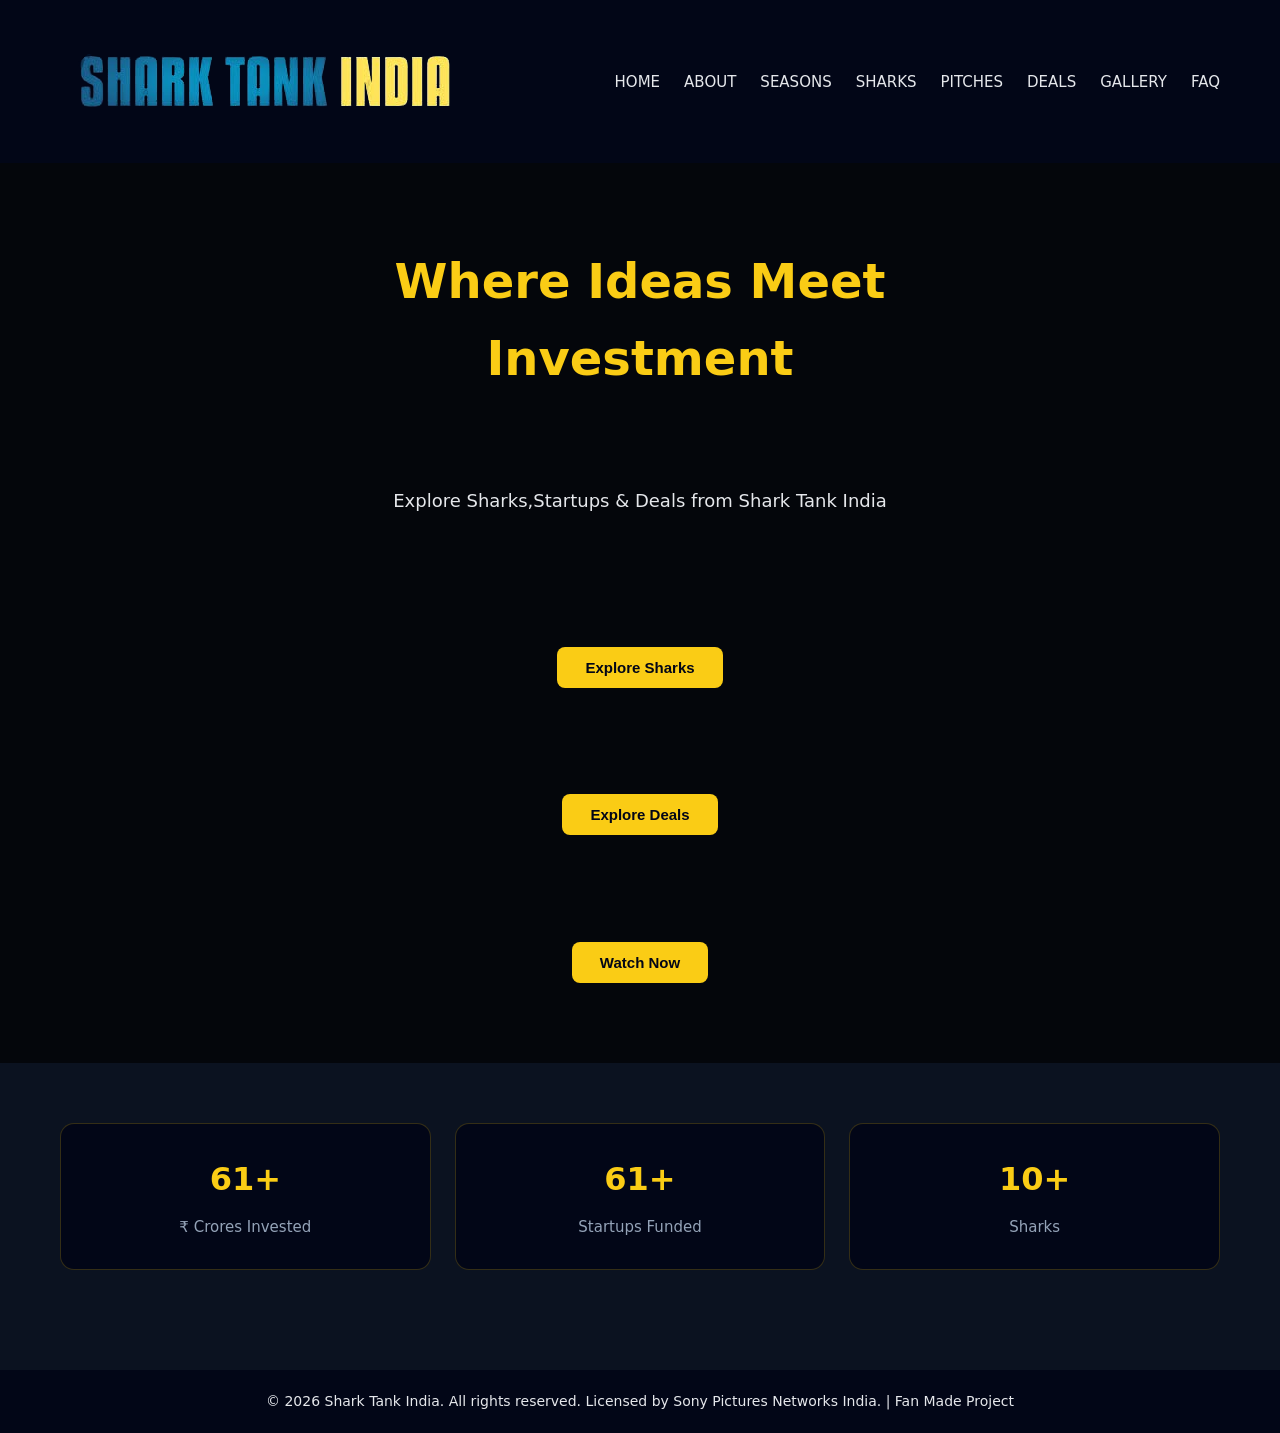
<file: index.html>
<!DOCTYPE html>
<html lang="en">
<head>
    <meta charset="UTF-8">
    <meta name="viewport" content="width=device-width, initial-scale=1.0">
    <title>Document</title>
    <link href="https://fonts.googleapis.com/css2?family=Poppins:wght@300;400;500;600&display=swap" rel="stylesheet">
    <link rel="stylesheet" href="./css/style.css">
</head>
<body>
    <header>
        <nav>
            <img src="./assets/sti-removebg-preview.png">
            <div class="menu-toggle" id="menu-toggle">
                ☰
            </div>
            <!-- <h1>SHARK TANK INDIA</h1> -->
            <ul>
                <li><a href="index.html">HOME</a></li>
                <li><a href="about.html">ABOUT</a></li>
                <li><a href="seasons.html">SEASONS</a></li>
                <li><a href="sharks.html">SHARKS</a></li>
                <li><a href="pitches.html">PITCHES</a></li>
                <li><a href="deals.html">DEALS</a></li>
                <li><a href="gallery.html">GALLERY</a></li>
                <li><a href="faq.html">FAQ</a></li>
            </ul>
        </nav>
    </header>
    <section class="hero-video">
        <video autoplay muted loop playsinline>
            <source src="assets/shark-tank-bg2.mp4" type="video/mp4">
            Your browser does not support the video tag.
        </video>
        <div class="hero-overlay"></div>
        <div class="hero-content">
            <h1>Where Ideas Meet Investment</h1>
            <p>Explore Sharks,Startups & Deals from Shark Tank India</p>
            <button onclick="location.href='sharks.html'" class="hero-btn">Explore Sharks</button>
            <button onclick="location.href='deals.html'" class="hero-btn">Explore Deals</button>
            <button onclick="location.href='seasons.html'"class="hero-btn">Watch Now</button>

        </div>
    </section>
    <section class="stats-section">
        <div class="stat-card">
            <h3 class="count" data-target="250">0</h3>
            <p>₹ Crores Invested</p>
        </div>

        <div class="stat-card">
            <h3 class="count" data-target="150">0</h3>
            <p>Startups Funded</p>
        </div>

        <div class="stat-card">
            <h3 class="count" data-target="10">0</h3>
            <p>Sharks</p>
        </div>
    </section>
    <footer>
        <p>© 2026 Shark Tank India. All rights reserved. Licensed by Sony Pictures Networks India. | Fan Made Project</p>
    </footer>
<script src="./js/script.js"></script>    
</body>
</html>
</file>
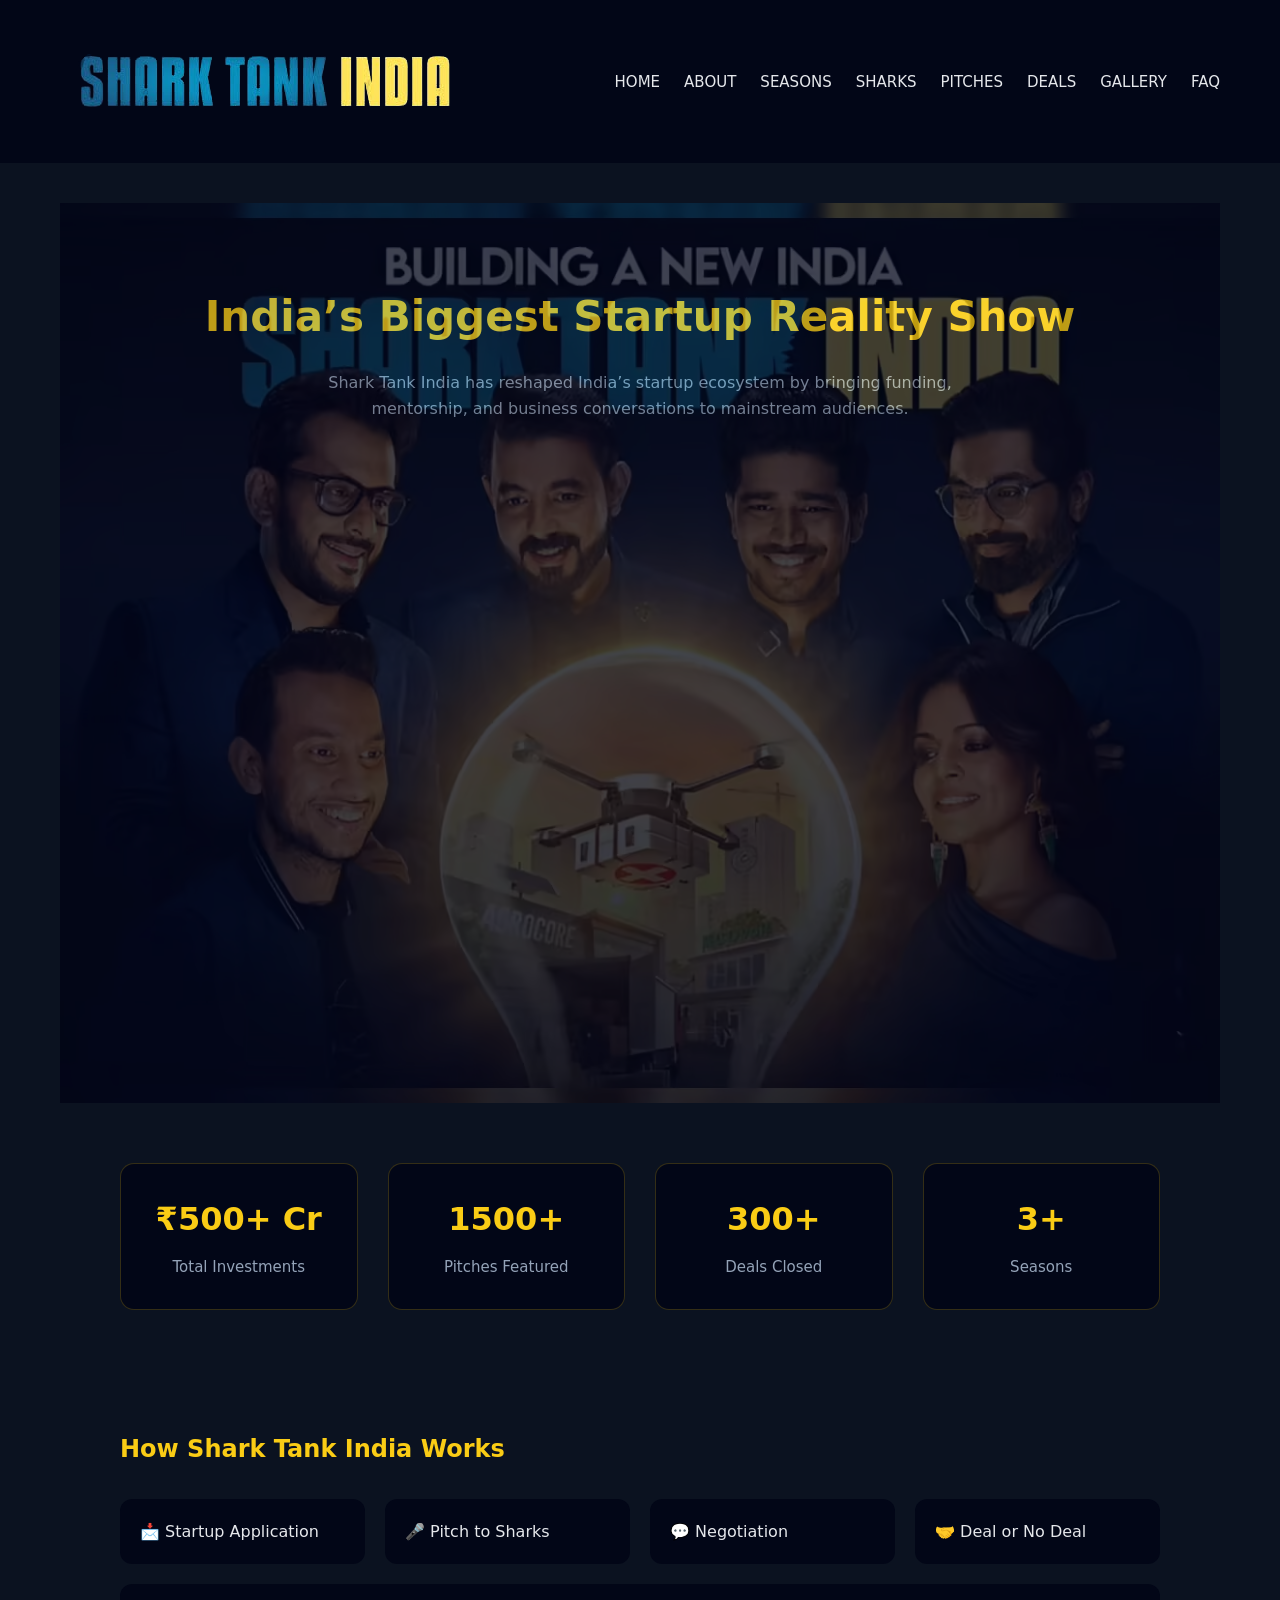
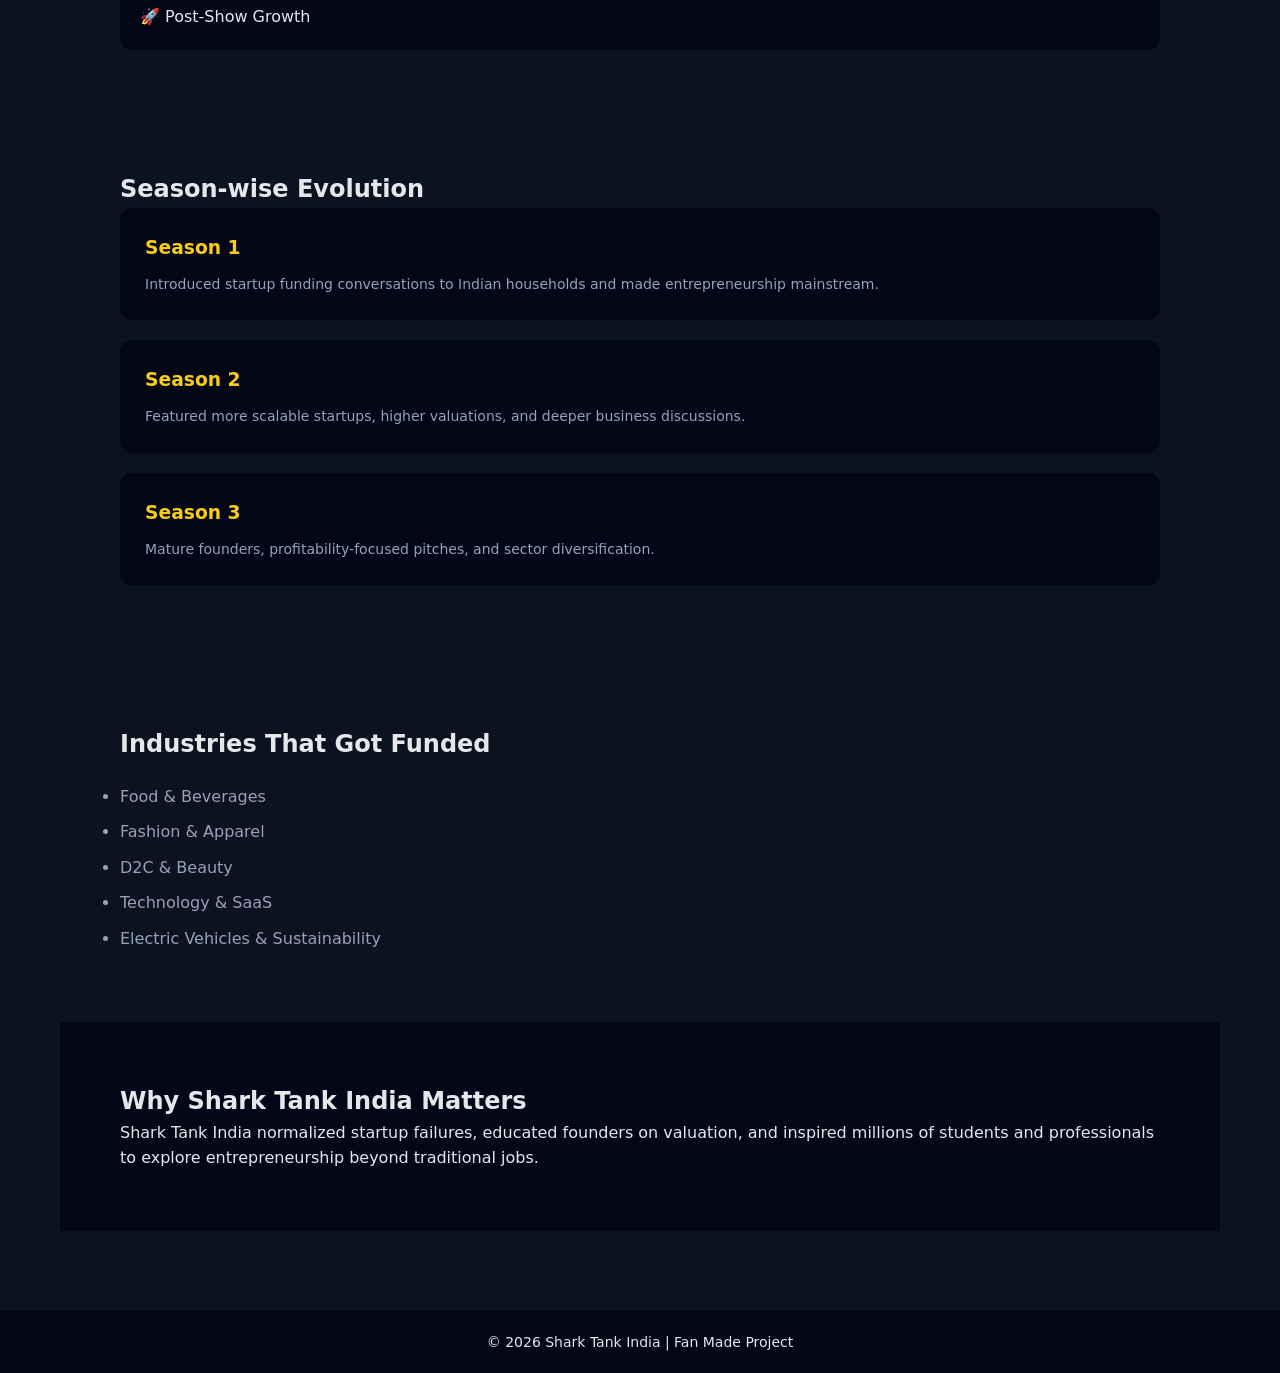
<file: about.html>
<!DOCTYPE html>
<html lang="en">
<head>
    <meta charset="UTF-8">
    <meta name="viewport" content="width=device-width, initial-scale=1.0">
    <title>About | Shark Tank India</title>
    <link rel="stylesheet" href="css/style.css">   
</head>
<body>
    <header>
        <nav>
            <img src="./assets/sti-removebg-preview.png">
            <div class="menu-toggle" id="menu-toggle">
                ☰
            </div>
            <ul>
                <li><a href="index.html">HOME</a></li>
                <li><a href="about.html">ABOUT</a></li>
                <li><a href="seasons.html">SEASONS</a></li>
                <li><a href="sharks.html">SHARKS</a></li>
                <li><a href="pitches.html">PITCHES</a></li>
                <li><a href="deals.html">DEALS</a></li>
                <li><a href="gallery.html">GALLERY</a></li>
                <li><a href="faq.html">FAQ</a></li>
            </ul>
        </nav>
    </header>
    <main class="container">

        <section class="about-hero">
            <img src="./assets/shark9.png" class="hero-bg" alt="shark-tank">
    <h2>India’s Biggest Startup Reality Show</h2>
    <p>
        Shark Tank India has reshaped India’s startup ecosystem by bringing
        funding, mentorship, and business conversations to mainstream audiences.
    </p>
</section>
<section class="stats-grid">
    <div class="stat-card">
        <h3>₹500+ Cr</h3>
        <p>Total Investments</p>
    </div>
    <div class="stat-card">
        <h3>1500+</h3>
        <p>Pitches Featured</p>
    </div>
    <div class="stat-card">
        <h3>300+</h3>
        <p>Deals Closed</p>
    </div>
    <div class="stat-card">
        <h3>3+</h3>
        <p>Seasons</p>
    </div>
</section>
<section class="process">
    <h2>How Shark Tank India Works</h2>
    <div class="process-steps">
        <div>📩 Startup Application</div>
        <div>🎤 Pitch to Sharks</div>
        <div>💬 Negotiation</div>
        <div>🤝 Deal or No Deal</div>
        <div>🚀 Post-Show Growth</div>
    </div>
</section>
<section class="seasons">
    <h2>Season-wise Evolution</h2>

    <div class="season-card">
        <h3>Season 1</h3>
        <p>
            Introduced startup funding conversations to Indian households
            and made entrepreneurship mainstream.
        </p>
    </div>

    <div class="season-card">
        <h3>Season 2</h3>
        <p>
            Featured more scalable startups, higher valuations,
            and deeper business discussions.
        </p>
    </div>

    <div class="season-card">
        <h3>Season 3</h3>
        <p>
            Mature founders, profitability-focused pitches,
            and sector diversification.
        </p>
    </div>
</section>
<section class="industries">
    <h2>Industries That Got Funded</h2>
    <ul>
        <li>Food & Beverages</li>
        <li>Fashion & Apparel</li>
        <li>D2C & Beauty</li>
        <li>Technology & SaaS</li>
        <li>Electric Vehicles & Sustainability</li>
    </ul>
</section>
<section class="impact">
    <h2>Why Shark Tank India Matters</h2>
    <p>
        Shark Tank India normalized startup failures, educated founders on
        valuation, and inspired millions of students and professionals
        to explore entrepreneurship beyond traditional jobs.
    </p>
</section>
    </main>
    <footer>
        <p>© 2026 Shark Tank India | Fan Made Project</p>
    </footer>

<script src="./js/script.js"></script>    
</body>
</html>
</file>
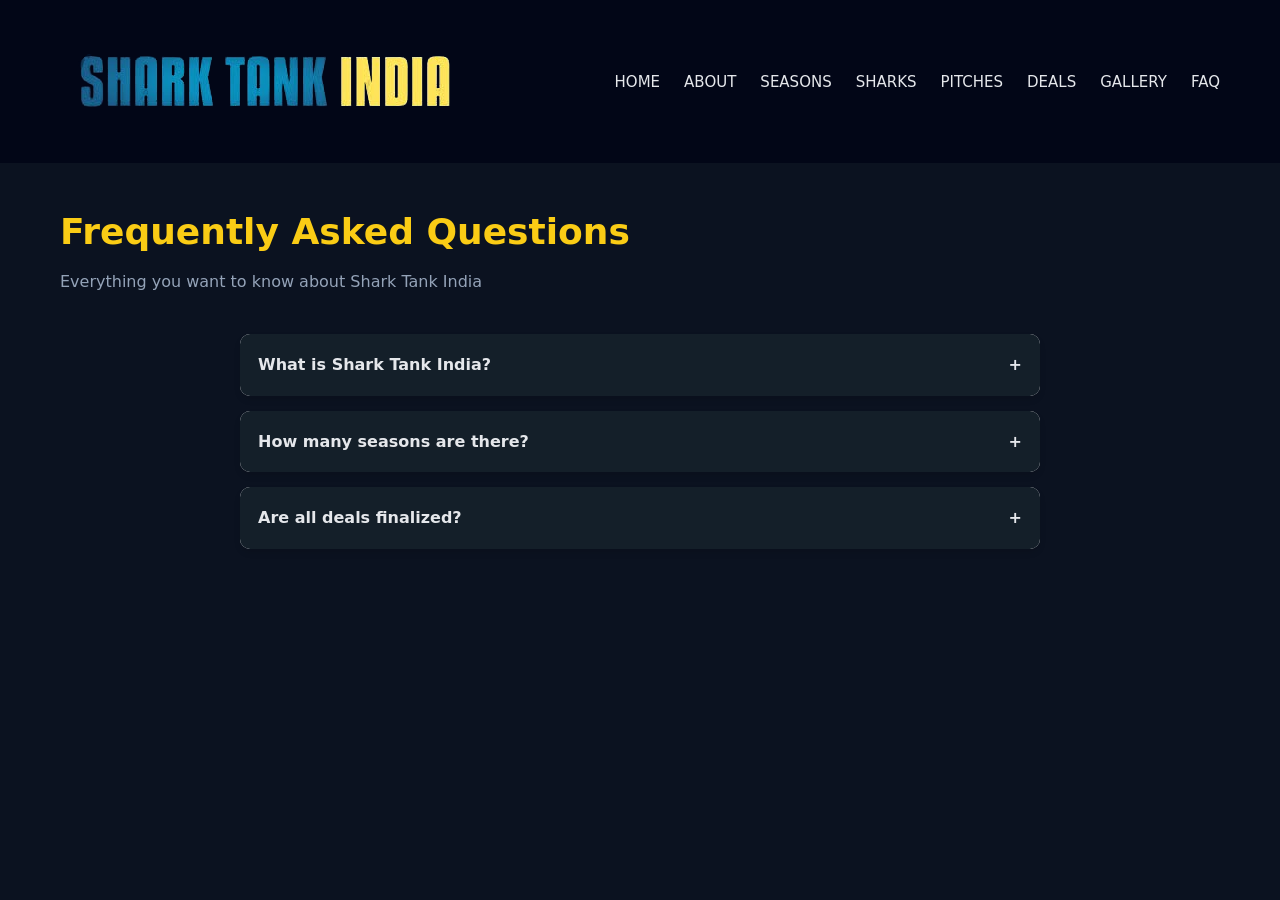
<file: faq.html>
<!DOCTYPE html>
<html lang="en">
<head>
    <meta charset="UTF-8">
    <title>FAQ</title>
    <link rel="stylesheet" href="css/style.css">
</head>
<body>

<header>
    <nav>
        <img src="./assets/sti-removebg-preview.png">
        <ul>
            <li><a href="index.html">HOME</a></li>
                <li><a href="about.html">ABOUT</a></li>
                <li><a href="seasons.html">SEASONS</a></li>
                <li><a href="sharks.html">SHARKS</a></li>
                <li><a href="pitches.html">PITCHES</a></li>
                <li><a href="deals.html">DEALS</a></li>
                <li><a href="gallery.html">GALLERY</a></li>
                <li><a href="faq.html">FAQ</a></li>
        </ul>
    </nav>
</header>

<main class="container">
    <section class="page-title">
        <h2>Frequently Asked Questions</h2>
        <p>Everything you want to know about Shark Tank India</p>
    </section>

    <section class="faq-container">

        <div class="faq-item">
            <div class="faq-question">
                What is Shark Tank India?
                <span>+</span>
            </div>
            <div class="faq-answer">
                Shark Tank India is a business reality show where entrepreneurs pitch ideas to investors.
            </div>
        </div>

        <div class="faq-item">
            <div class="faq-question">
                How many seasons are there?
                <span>+</span>
            </div>
            <div class="faq-answer">
                Currently, Shark Tank India has completed 3 seasons.
            </div>
        </div>

        <div class="faq-item">
            <div class="faq-question">
                Are all deals finalized?
                <span>+</span>
            </div>
            <div class="faq-answer">
                No, some deals fall through after due diligence.
            </div>
        </div>

    </section>
</main>

<script src="./js/script.js"></script>
</body>
</html>
</file>
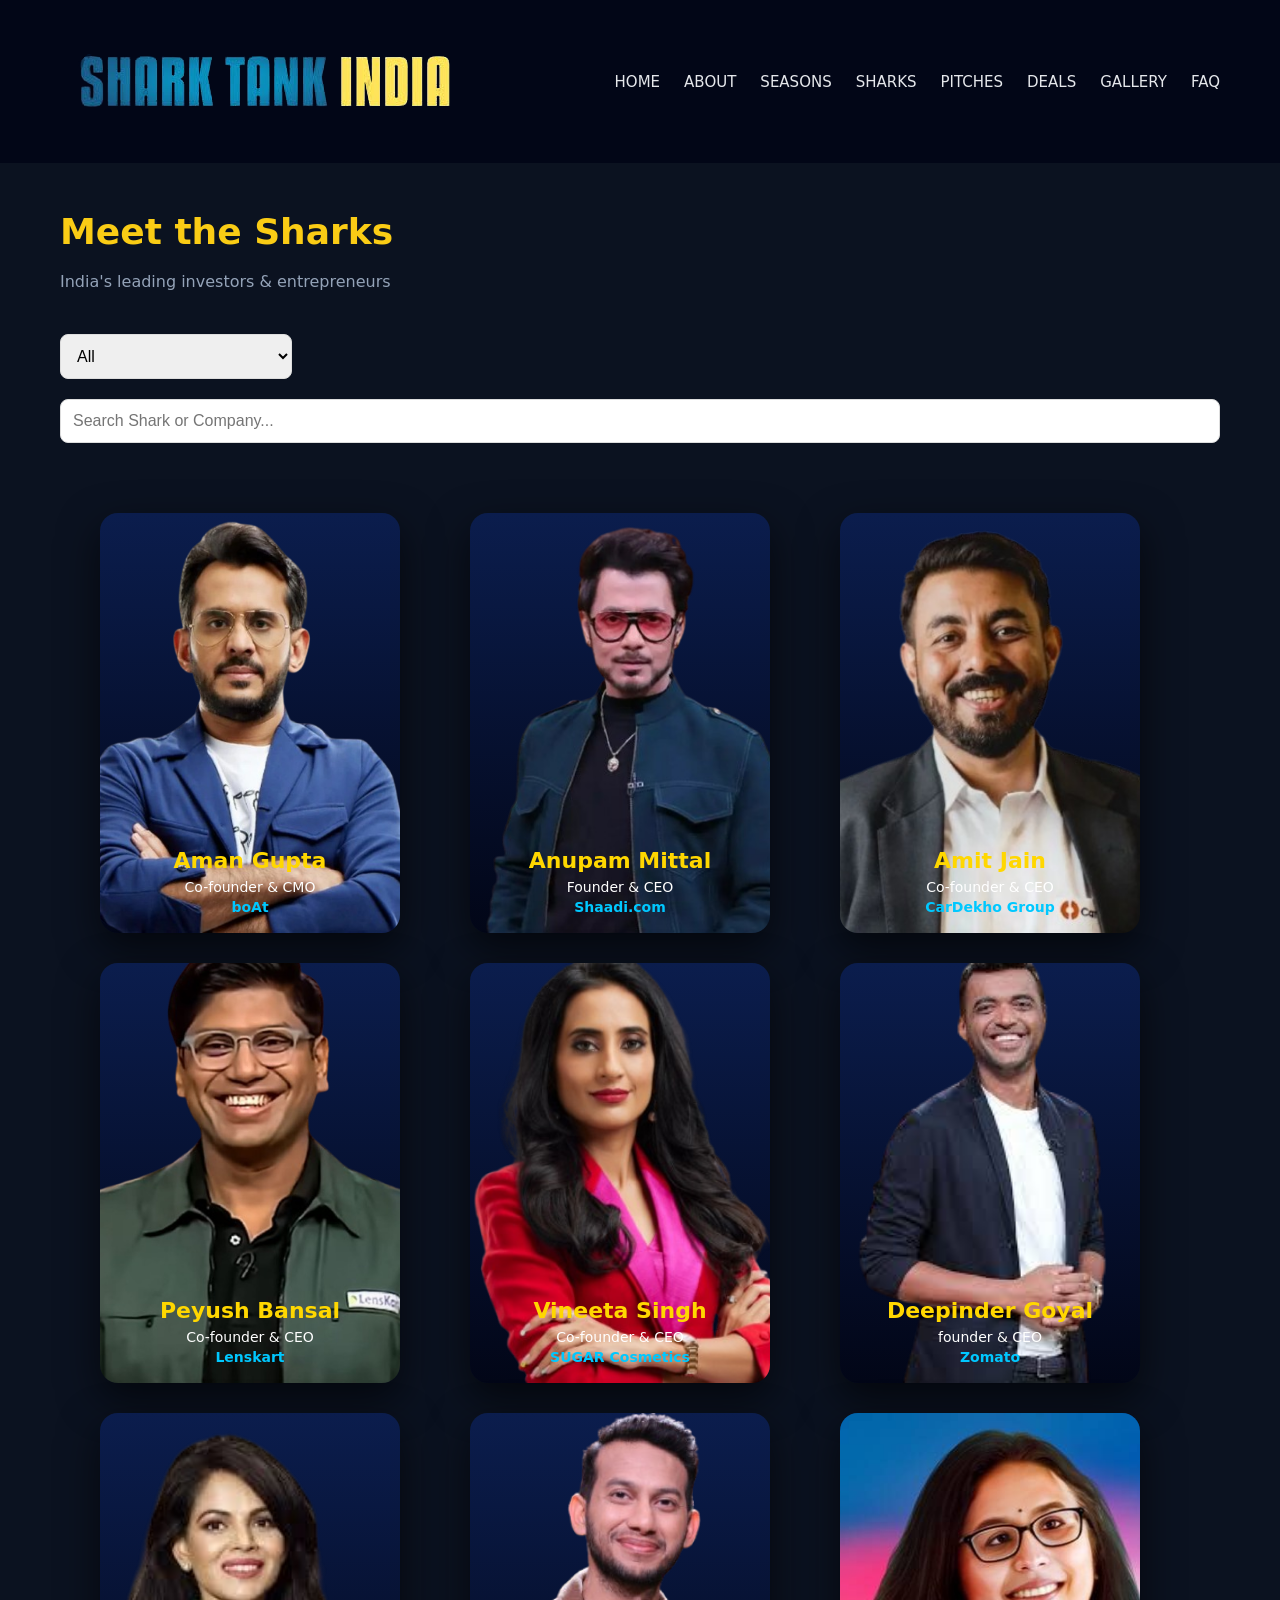
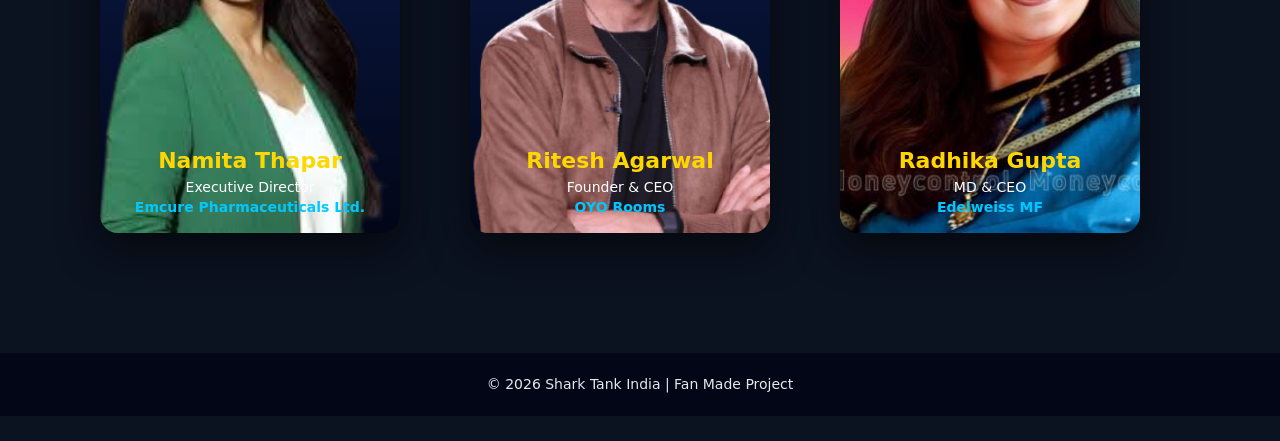
<file: sharks.html>
<!DOCTYPE html>
<html lang="en">
<head>
    <meta charset="UTF-8">
    <meta name="viewport" content="width=device-width, initial-scale=1.0">
    <title>Document</title>
    <link rel="stylesheet" href="css/style.css">
</head>
<body>
    <header>
        <nav>
            <img src="./assets/sti-removebg-preview.png">
            <div class="menu-toggle" id="menu-toggle">
                ☰
            </div>
            <!-- <h1>SHARK TANK INDIA</h1> -->
            <ul>
                <li><a href="index.html">HOME</a></li>
                <li><a href="about.html">ABOUT</a></li>
                <li><a href="seasons.html">SEASONS</a></li>
                <li><a href="sharks.html">SHARKS</a></li>
                <li><a href="pitches.html">PITCHES</a></li>
                <li><a href="deals.html">DEALS</a></li>
                <li><a href="gallery.html">GALLERY</a></li>
                <li><a href="faq.html">FAQ</a></li>
            </ul>
        </nav>
    </header>

    <main class="container">
          <section class="page-title">
            <h2>Meet the Sharks</h2>
            <p> India's leading investors & entrepreneurs</p>
          </section>

          <select id="seasonFilter">
            <option value="all">All</option>
            <option value="1">Season 1</option>
            <option value="2">Season2</option>
            <option value="3">Season 3</option>
          </select>

          <input type="text" id="searchInput" placeholder="Search Shark or Company..."/>

          <section class="sharks-grid">
            <div class="shark-img">
                 <img src="./assets/AmanGupta.png" height="60px">
            <div class="sharks-card">
                <h3>Aman Gupta</h3>
                <p>Co-founder & CMO <br><span>boAt</span></p>
            </div>
            </div> 

            <div class="shark-img">
                 <img src="./assets/am.png"> 
            <div class="sharks-card">
                <h3>Anupam Mittal</h3>
                <p>Founder & CEO <br><span>Shaadi.com</span></p>
                </div>
            </div>

            <div class="shark-img">
                 <img src="./assets/aj.png">
            <div class="sharks-card">
                <h3>Amit Jain</h3>
                <p>Co-founder & CEO <br><span>CarDekho Group</span></p>
            </div>
            </div> 

            <div class="shark-img">
                 <img src="./assets/pb.png">
            <div class="sharks-card">
                <h3>Peyush Bansal</h3>
                <p>Co-founder & CEO <br><span>Lenskart</span></p>
            </div>
            </div> 

            <div class="shark-img">
                 <img src="./assets/vs.png">
            <div class="sharks-card">
                <h3>Vineeta Singh</h3>
                <p>Co-founder & CEO <br><span>SUGAR Cosmetics</span></p>
            </div>
            </div> 

            <div class="shark-img">
                 <img src="./assets/dg.png">
            <div class="sharks-card">
                <h3>Deepinder Goyal</h3>
                <p>founder & CEO <br><span>Zomato</span></p>
            </div>
            </div> 

            <div class="shark-img">
                 <img src="./assets/nt.png">
            <div class="sharks-card">
                <h3>Namita Thapar</h3>
                <p>Executive Director <br><span>Emcure Pharmaceuticals Ltd.</span></p>
            </div>
            </div> 

            <div class="shark-img">
                 <img src="./assets/ra.png" >
            <div class="sharks-card">
                <h3>Ritesh Agarwal</h3>
                <p>Founder & CEO <br><span>OYO Rooms</span></p>
            </div>
            </div> 

            <div class="shark-img">
                 <img src="./assets/rg.png">
            <div class="sharks-card">
                <h3>Radhika Gupta</h3>
                <p>MD & CEO <br><span>Edelweiss MF</span></p>
            </div>
            </div> 
            
          </section>
    </main>

    <footer>
        <p>© 2026 Shark Tank India | Fan Made Project</p>
    </footer>

    <div class="modal" id="sharkModal">
        <div class="modal-content">
            <span class="close-btn" id="closeModal">&times;</span>
            <h3 id="modalName"></h3>
            <p id="modalCompany"></p>
            <p id="modalExpertise"></p>
            <p id="modalSeasons"></p>
        </div>
    </div>

<script src="./js/script.js"></script>
    
</body>
</html>
</file>
<file: css/style.css>
*{
    margin: 0px;
    padding: 0%;
    box-sizing: border-box;
    font-family: 'Poppins'sans-serif;
}
body{
    background-color: #0b1220;
    color: #e5e7eb;
    line-height: 1.6;
    font-family: "Inter",system-ui,sans-serif;
}
header{
    background: #020617;
    padding: 16px 40px;
    position: sticky;
    top: 0;
    z-index: 100;
}
nav{
    display: flex;
    justify-content: space-between;
    align-items: center;
}
nav h1{
    color: #facc15;
    font-size: 22px;
    font-weight: 600;
}
nav ul{
    list-style: none;
    display: flex;
    gap: 24px;
}
nav ul li a{
    text-decoration: none;
    color: #e5e7eb;
    font-size: 15px;
    transition: color 0.3s;
}
nav ul li a:hover{
    color: #facc15;
}

/* hero section */
.hero-video{
    position: relative;
    height: 100vh;
    width: 100%;
    overflow: hidden;
}
.hero-video video{
    position: absolute;
    top: 50%;
    left: 50%;
    min-width: 100%;
    min-height: 100%;
    transform: translate(-50%,-50%);
    object-fit: cover;
}
.hero-overlay{
    position: absolute;
    inset: 0;
    background: rgba(0, 0, 0, 0.65);
    z-index: 1;
}
.hero-content{
    position: relative;
    z-index: 2;
    height: 100%;
    min-height: 80vh;
    display: flex;
    flex-direction: column;
    justify-content: center;
    align-items: center;
    text-align: center;
    padding: 0% 60px;
}
.hero-content h1{
    font-size: 48px;
    max-width: 700px;
    color: #facc15;
}
.hero-content p{
    font-size: 18px;
     margin-top: 16px;
     max-width: 600px;
     color:#e5e7eb;
     margin-bottom: 24px;
}
.hero-btn{
    margin-top: 32px;
    width: fit-content;
    padding: 12px 28px;
    background: #facc15;
    color: #020617;
    border: none;
    border-radius: 8px;
    font-size: 15px;
    font-weight: 600;
    cursor: pointer;
}
#hero button:hover{
    background: #eab308;
    transform: translateY(-3px);
}
@media(max-width: 768px){
    .hero-content h1{
    font-size: 32px;
    }
    .hero-content p{
    font-size: 15px;
    } 
}
.stats-section{
    display: grid;
    grid-template-columns: repeat(auto-fit,minmax(220px,1fr));
    gap: 24px;
    padding: 60px;
    text-align: center;
}
.stat-card{
    background: #020617;
    padding: 30px;
    border-radius: 14px;
    border: 1px solid rgba(250, 204, 21, 0.2);
    transition: transform 0.3s ease;
}
.stat-card:hover{
      transform: translateY(-8px);
}
.stat-card h3{
    font-size: 42px;
    color: #facc15;
    margin-bottom: 10px;
}
.stat-card p{
    color: #94a3b8;
    font-size: 15px;
}
footer{
    text-align: center;
    padding: 20px;
    background: #020617;
    margin-top: 40px;
    font-size: 14px;
}
.menu-toggle{
    display: none;
    font-size: 28px;
    cursor: pointer;
    color: #facc15;
}
@media (max-width: 768px) {
    
    nav ul{
        position: absolute;
        top: 70px;
        right: 0;
        background: #020617;
        width: 100%;
        flex-direction: column;
        align-items: center;
        padding: 20px;
        display: none;
    }
    nav ul.show{
        display: flex;
    }
    .menu-toggle{
        display: block;
    }
}

.container{
    padding: 40px 60px;
}
.page-title{
    margin-bottom: 40px;
}
.page-title h2{
    font-size: 36px;
    color: #facc15;
}
.page-title p{
    color: #94a3b8;
    margin-top: 8px;
}
.content-card{
    background: #020617;
    padding: 24px;
    border-radius: 20px;
    margin-bottom: 24px;
}
.content-card h3{
    font-size: 30px;
    color: #facc15;
    margin-bottom: 12px;
}
.content-card p,
.content-card li{
    color: #e5e7eb;
    font-size: 20px;
    line-height: 1.7;
}
.content-card{
    padding-left: 20px;
}
.season-grid{
    display: grid;
    grid-template-columns: repeat(auto-fit,minmax(250px,1fr));
    gap: 24px;
}
.season-card{
    background: #020617;
    padding: 30px;
    border-radius: 12px;
    transition: transform 0.3s ease, box-shadow 0.3 ease;
    cursor: pointer;
}
.season-card h3{
    color: #facc15;
    margin-bottom: 10px;
}
.season-card p{
    color: #94a3b8;
    font-size: 14px;
}
.season-card:hover{
    transform: translateY(-8px);
    box-shadow: 0 10px 30px rgba(250,204,21,0.15);
}
.sharks-grid {
    display: grid;
    grid-template-columns: repeat(3, 1fr);
    gap: 30px;
    padding: 40px;
}
.shark-img:hover {
    transform: translateY(-10px);

}
.shark-img{
    position: relative;
    height: 420px;
    width: 300px;
    border-radius: 18px;
    background: linear-gradient(180deg,#0b1d4d,#020617);
    overflow: hidden;
    box-shadow: 0 15px 40px rgba(0, 0, 0, 0.6);
    transition: transform 0.3s ease;
}
.shark-img img{
    width: 100%;
    height: 100%;
    object-fit: cover;
    
}
.sharks-card{
    position: absolute;
    bottom: 0;
    width: 100%;
    padding: 16px;
     /* background: linear-gradient(to top,rgba(0,0,0,0.85),transparent); */
     text-align: center;
}
.sharks-card h3{
    margin: 0;
    font-size: 22px;
    color: #ffd700;
    font-weight: bold;
}
.sharks-card p{
    margin-top: 0px;
    font-size: 14px;
    color: #fff;
    line-height: 1.4;
}
.sharks-card span{
    color: #00c8ff;
    font-weight: bold;
}


/* modal */

.modal{
    inset: 0;
    background: rgba(0, 0, 0, 0.6);
    justify-content: center;
    align-items: center;
    z-index: 200;
    opacity: 0;
    pointer-events: none;
    transition: opacity 0.3s ease;
}
/* deals */
#deals-container{
    display: grid;
    grid-template-columns: repeat(3,1fr);
    gap: 100px 60px;
    padding: 20px;
}
.deal-card {
    background:#0b1220;
    border-radius: 12px;
    border: 2px solid #0b1220;
    box-shadow:0px 4px 8px #facc15;
    padding: 15px; 
    transition: transform 0.3s,box-shadow 0.3s;
    line-height: 1.6;
}
.deal-card:hover {
    transform: translateY(-5px);
    box-shadow: 0 10px 30px rgba(250,204,21,0.25);
}
.deal-card h3{
    color: #facc15;
    margin-bottom: 10px;
}
.deal-card p{
    font-size: 14px;
    margin-bottom: 6px;
    color: #e5e7eb;
}
.season-badge{
    margin-top: 10px;
    display: inline-block;
    padding: 4px 10px;
    background:#facc15;
    color: #020617;
    font-size: 12px;
    border-radius: 20px;
    font-weight: 600;
}
.gallery{
    display: flex;  
}
#seasonFilter{
    width: 20%; padding: 12px; 
    margin-bottom: 20px;
    border: 1px solid #ddd; 
    border-radius: 8px; 
    font-size: 16px;
}
#searchInput{
     width: 100%; padding: 12px; margin-bottom: 30px;
    border: 1px solid #ddd; border-radius: 8px; font-size: 16px;
}
#search {
    width: 100%; padding: 12px; margin-bottom: 30px;
    border: 1px solid #ddd; border-radius: 8px; font-size: 16px;
}
.grid {
    display: grid; grid-template-columns: repeat(auto-fill, minmax(300px, 1fr));
    gap: 20px;
}
.pitch-card h3{
    color: #facc15;
    margin-bottom: 10px;
}
.pitch-card p{
    font-size: 14px;
    margin-bottom: 6px;
    color: #e5e7eb;
}
.pitch-card{
    background:#0b1220;
    border-radius: 12px;
    border: 2px solid #0b1220;
    box-shadow:0px 4px 8px #facc15;
    padding: 15px; 
    transition: transform 0.3s,box-shadow 0.3s;
}
#gallery-grid{
    width: 100%;
}
.g1{
    width: 100%;
    height: 700px;
    background-image: url("../assets/allShark.png");
    position: relative;
    background-size: cover;
    background-repeat: no-repeat;
    background-position: center; 
}
.item{
    margin-top: 40px;
    display: flex;
    align-items: center;
    gap: 30px;
    margin-bottom: 50px;
}
.item img{
   width: 45%;
   height: 280px;
   object-fit: cover;
   border-radius: 10px;
}
.item img:hover{
    transform: translateY(-5px);
}
.item .text{
    width: 55%;
}
.text h3{
    color: #facc15;
    margin-bottom: 10px;
    font-size: 40px;
    text-align: center;
    
}
.text p{
    font-size: 30px;
    margin-bottom: 6px;
    color: #e5e7eb;
    text-align: center;
    
}
.item:nth-child(even) {
    flex-direction: row-reverse;
}

@media(max-width: 768px) {
    .item{
        flex-direction: column;
    }
    .item img,.item .text{
        width: 100%;
    }
}

.faq-container {
    max-width: 800px;
    margin: auto;
}

.faq-item {
    background: white;
    border-radius: 10px;
    margin-bottom: 15px;
    overflow: hidden;
    box-shadow: 0 4px 6px rgba(0,0,0,0.1);
}

.faq-question {
    padding: 18px;
    font-weight: 600;
    cursor: pointer;
    display: flex;
    justify-content: space-between;
    align-items: center;
    background: #141f29;
}

.faq-answer {
    padding: 18px;
    display: none;
    color: #111a2a;
    line-height: 1.6;
}

.faq-item.active .faq-answer {
    display: block;
}

.faq-item.active .faq-question span {
    transform: rotate(45deg);
}



/* about page css */

header{
    padding: 20px 60px;
    background: #020617;
    color: #facc15;
}

.about-hero{
    padding: 80px 60px;
    text-align: center;
    position: relative;
    min-height: 100vh;
    overflow: hidden;
    background: #020617;
}
.hero-bg{
    position: absolute;
    inset: 0;
    width: 100%;
    height: 100%;
    object-fit: cover;
    opacity: 0.25;
    z-index: 1;
}

.about-hero h2{
    font-size: 42px;
    color: #facc15;
}

.about-hero p{
    max-width: 700px;
    margin: 20px auto;
    color: #94a3b8;
}
.stats-grid{
    display: grid;
    grid-template-columns: repeat(auto-fit, minmax(200px,1fr));
    gap: 30px;
    padding: 60px;
}

.stat-card{
    background: #020617;
    padding: 30px;
    border-radius: 14px;
    text-align: center;
}

.stat-card h3{
    font-size: 32px;
    color: #facc15;
}
.process{
    padding: 60px;
}

.process h2{
    margin-bottom: 30px;
    color: #facc15;
}

.process-steps{
    display: flex;
    gap: 20px;
    flex-wrap: wrap;
}

.process-steps div{
    background: #020617;
    padding: 20px;
    border-radius: 12px;
    flex: 1;
    min-width: 200px;
}
.seasons{
    padding: 60px;
}

.season-card{
    background: #020617;
    padding: 25px;
    border-radius: 12px;
    margin-bottom: 20px;
}

.season-card h3{
    color: #facc15;
}
.industries{
    padding: 60px;
}

.industries ul{
    margin-top: 20px;
}

.industries li{
    margin-bottom: 10px;
    color: #94a3b8;
}
.impact{
    padding: 60px;
    background: #020617;
}

footer{
    text-align: center;
    padding: 20px;
    background: #020617;
    font-size: 14px;
}

/* season page */

.hero {
    position: relative;
    height: 100vh;
    display: flex;
    overflow: hidden; 
}
.hero-content {
    position: relative;
    z-index: 2;
    height: 100%;
    display: flex;
    align-items: center;
    justify-content: space-between;
    padding: 80px;
}
.left {
    max-width: 50%;
    background: #0b1220;
    color: white;
    padding: 80px;
    display: flex;
    flex-direction: column;
    justify-content: center;
}

.season {
    color: #f5c518;
    letter-spacing: 2px;
    margin-bottom: 15px;
}

.left h1 {
    font-size: 48px;
    line-height: 1.2;
    margin-bottom: 20px;
}

.subtitle {
    font-size: 18px;
    opacity: 0.85;
    margin-bottom: 20px;
}

.timing {
    font-size: 14px;
    opacity: 0.7;
    margin-bottom: 30px;
}
.buttons {
    display: flex;
    gap: 15px;
}

.watch {
    padding: 14px 30px;
    font-size: 16px;
    border: none;
    background: white;
    color: black;
    border-radius: 6px;
    cursor: pointer;
    font-weight: bold;
}

.add {
    padding: 14px 18px;
    font-size: 20px;
    border: 1px solid #fff;
    background: transparent;
    color: white;
    border-radius: 6px;
    cursor: pointer;
}
.right{
    width: 80%;
    background: linear-gradient(
        to left,
        rgba(0,0,0,0.9),
        rgba(0,0,0,0.2)
    ),
    ("../assets/shark5.png");
    background-size: cover;
    background-position: center;
}
.grid{
     display: flex;
    /* Automatically creates columns that are at least 300px wide */
    gap: 25px; 
    padding-left: 10px;
    padding-top: 20px;
    padding-bottom: 20px;
    overflow-x: auto;
    white-space: nowrap;     /* Prevents wrapping to the next line */
   scroll-behavior: smooth;
   scrollbar-width: none;
}
.grid::-webkit-scrollbar {
    display: none;
}
.v1{
    position: relative;
    border-radius: 15px; 
    overflow: hidden; /* Keeps image inside the rounded corners */
    box-shadow: 0 10px 25px rgba(0, 0, 0, 0.5); 
    transition: transform 0.3s ease, box-shadow 0.3s ease;
    cursor: pointer;
    background-color: black;
   /* aspect-ratio: 16 / 9; /* Forces a video-like shape (Rectangle) */
    min-width: 320px;
    width: 320px;      
    height: 180px;   
    /* guarantees it stays 320px wide. */
    flex-shrink: 0;
}
.v1:hover {
    transform: translateY(-5px) scale(1.02);
    box-shadow: 0 15px 35px rgba(0, 0, 0, 0.7);
    border: 2px solid #b8860b; 
    transition: all 0.5s ease-in-out;
}
.v1 img {
    width: 100%;
    height: 100%;
    object-fit: cover;
    display: block;
    opacity: 0.85; 
    transition: opacity 0.3s ease;
}
.v1:hover img {
    opacity: 1;
    transition: all 1.5s ease-in-out;
}
</file>
